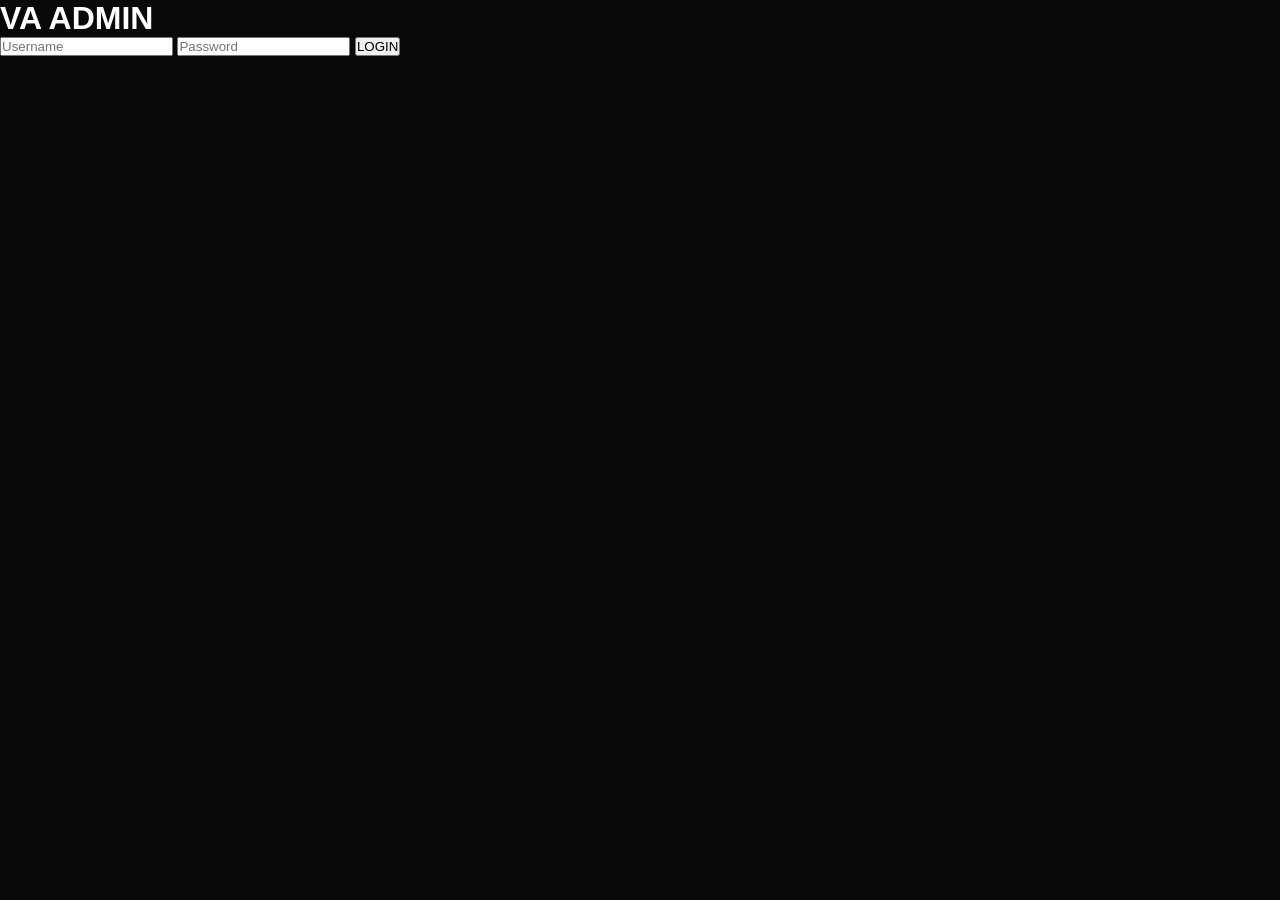
<file: dashboard.html>
<!DOCTYPE html>
<html lang="en">

<head>

<meta charset="UTF-8">

<meta name="viewport" content="width=device-width, initial-scale=1.0">

<title>VA Admin Dashboard</title>

<link rel="stylesheet" href="dashboard.css">

<link rel="preconnect" href="https://fonts.googleapis.com">

<link href="https://fonts.googleapis.com/css2?family=Poppins:wght@300;400;500;600;700&display=swap" rel="stylesheet">

</head>

<body>

<div class="sidebar">

<h2>VA</h2>

<a href="#">Dashboard</a>

<a href="#">Orders</a>

<a href="#">Products</a>

<a href="#">Customers</a>

<a href="#">Settings</a>

</div>

<div class="main">

<h1>Dashboard</h1>

<div class="cards">

<div class="card">

<h3>Total Orders</h3>

<p id="ordersCount">0</p>

</div>

<div class="card">

<h3>Total Products</h3>

<p id="productsCount">0</p>

</div>

<div class="card">

<h3>Total Revenue</h3>

<p id="revenue">0 EGP</p>

</div>

</div>
<button onclick="clearOrders()" style="
padding:10px 20px;
background:red;
color:white;
border:none;
border-radius:8px;
cursor:pointer;
margin-bottom:20px;
">
Clear All Orders
</button>
<h2>Latest Orders</h2>

<table>

<thead>

<tr>

<th>Name</th>

<th>Phone</th>

<th>Total</th>

<th>Status</th>

</tr>

</thead>

<tbody id="ordersTable">

</tbody>

</table>

</div>

<script src="dashboard.js"></script>

</body>

</html>
</file>
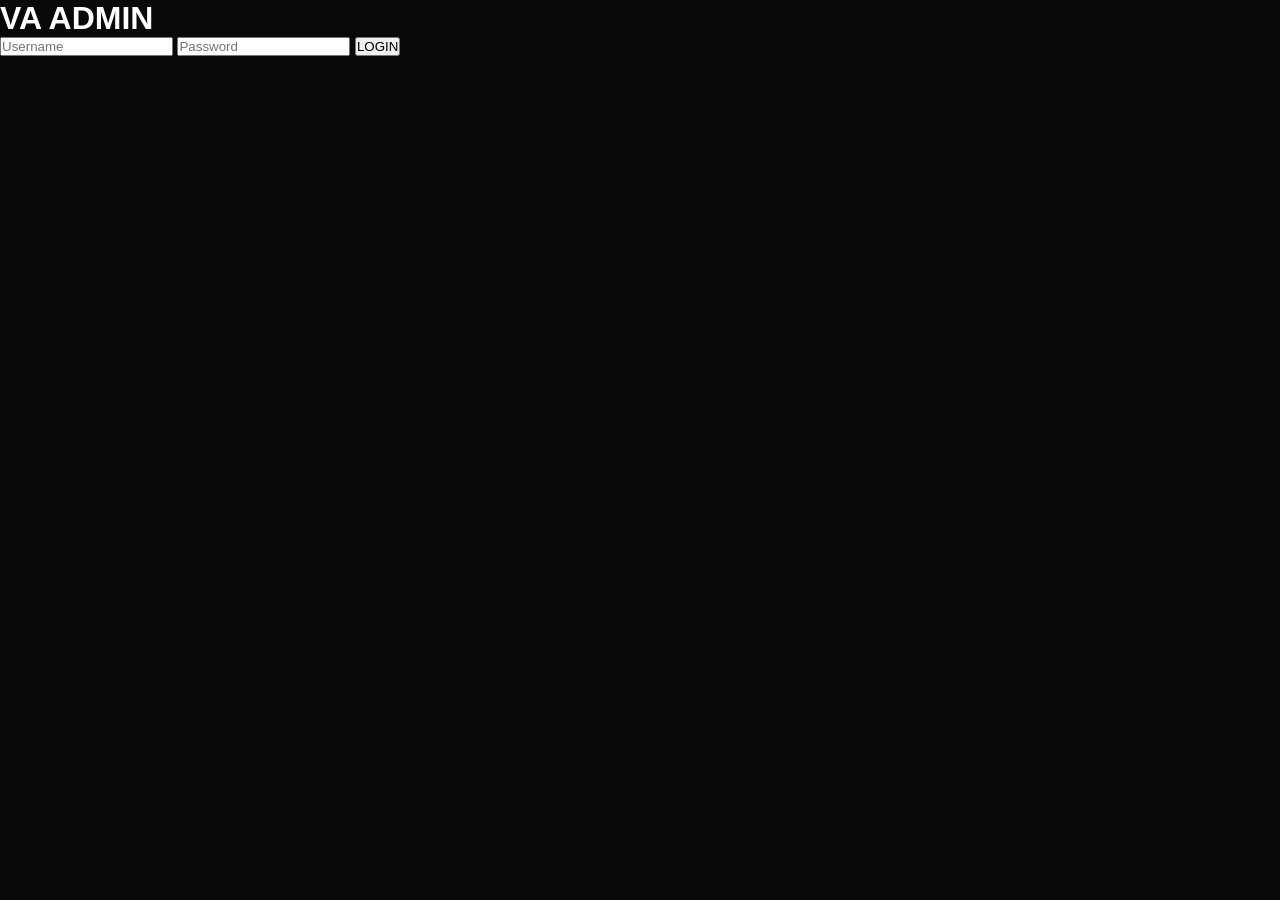
<file: login.html>
<!DOCTYPE html>

<html>

<head>

<title>Admin Login</title>

<link rel="stylesheet"

href="dashboard.css">

</head>

<body>

<div class="login">

<h1>

VA ADMIN

</h1>

<input

type="text"

id="username"

placeholder="Username">

<input

type="password"

id="password"

placeholder="Password">

<button

onclick="login()">

LOGIN

</button>

</div>

<script src="login.js"></script>

</body>

</html>
</file>
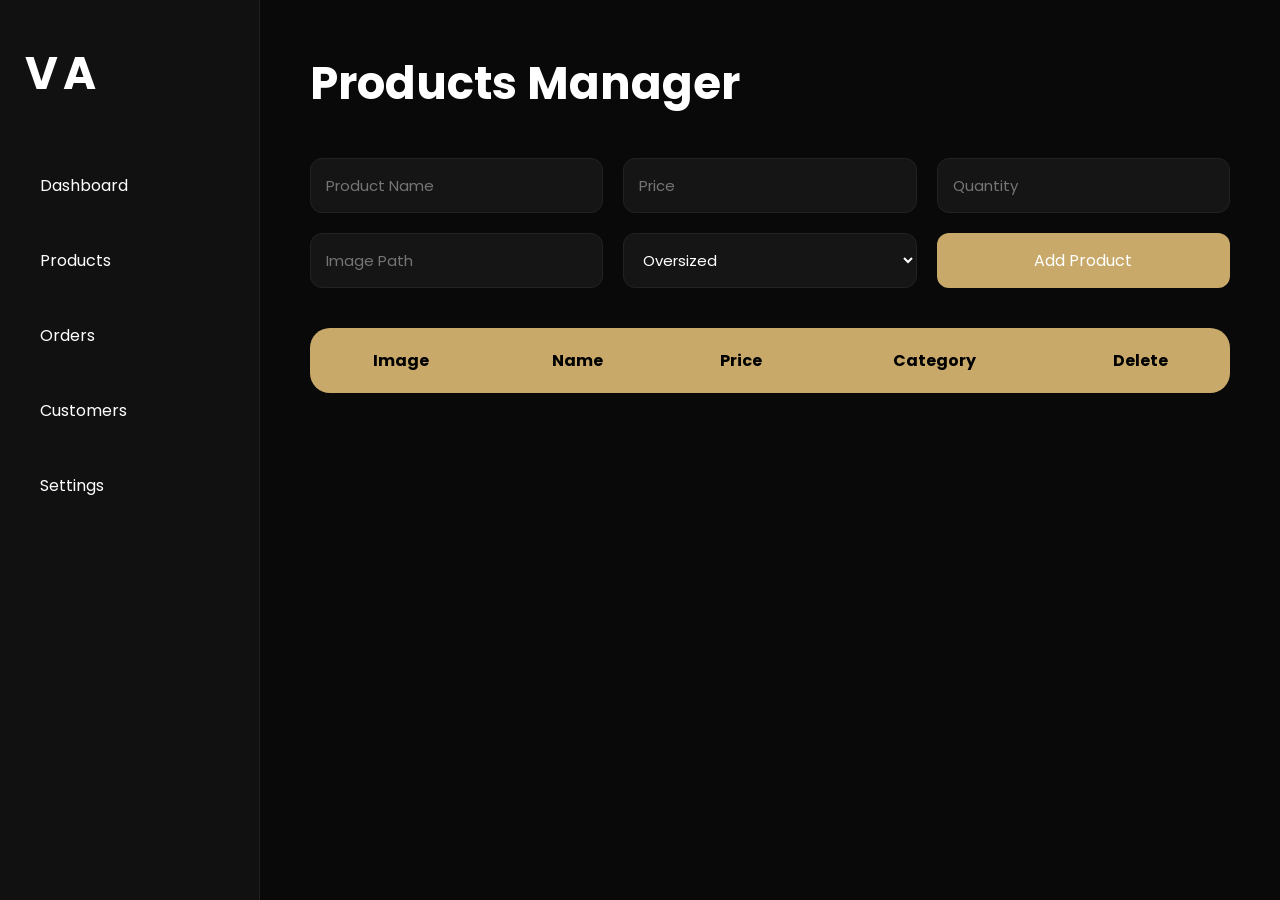
<file: products.html>
<!DOCTYPE html>
<html lang="en">

<head>

<meta charset="UTF-8">
<meta name="viewport" content="width=device-width, initial-scale=1.0">

<title>VA Products Manager</title>

<link rel="stylesheet" href="dashboard.css">
<link rel="stylesheet" href="products.css">

<link href="https://fonts.googleapis.com/css2?family=Poppins:wght@300;400;500;600;700&display=swap" rel="stylesheet">

</head>

<body>

<div class="sidebar">

<h2>VA</h2>

<a href="dashboard.html">Dashboard</a>

<a href="products.html" class="active">Products</a>

<a href="#">Orders</a>

<a href="#">Customers</a>

<a href="#">Settings</a>

</div>

<div class="main">

<h1>Products Manager</h1>

<form id="productForm" class="product-form">

<input
type="text"
id="productName"
placeholder="Product Name"
required>

<input
type="number"
id="productPrice"
placeholder="Price"
required>

<input
type="number"
id="productQuantity"
placeholder="Quantity"
required>

<input
type="text"
id="productImage"
placeholder="Image Path"
required>

<select
id="productCategory">

<option>Oversized</option>

<option>T-Shirt</option>

<option>Hoodie</option>

<option>Pants</option>

</select>

<button type="submit">

Add Product

</button>

</form>

<table>

<thead>

<tr>

<th>Image</th>

<th>Name</th>

<th>Price</th>

<th>Category</th>

<th>Delete</th>

</tr>

</thead>

<tbody id="productsTable">

</tbody>

</table>

</div>

<script src="products.js"></script>

</body>

</html>
</file>
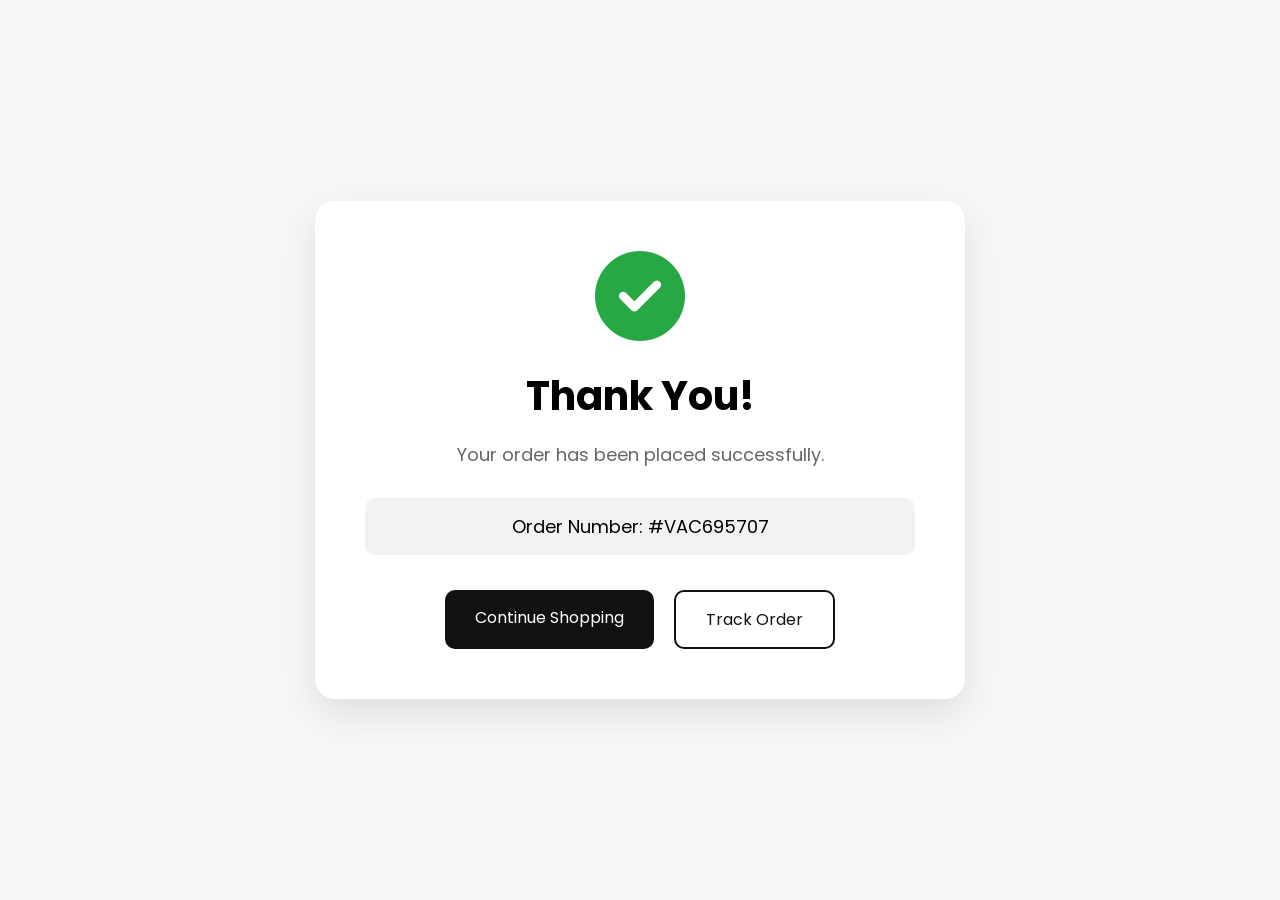
<file: success.html>
<!DOCTYPE html>
<html lang="en">

<head>

    <meta charset="UTF-8">
    <meta name="viewport" content="width=device-width, initial-scale=1.0">

    <title>Order Success | VAC Clothing</title>

    <link rel="stylesheet" href="success.css">

    <link href="https://fonts.googleapis.com/css2?family=Poppins:wght@300;400;500;600;700&display=swap" rel="stylesheet">

    <link rel="stylesheet"
    href="https://cdnjs.cloudflare.com/ajax/libs/font-awesome/6.5.2/css/all.min.css">

</head>

<body>

<div class="success-container">

    <div class="icon">
        <i class="fa-solid fa-circle-check"></i>
    </div>

    <h1>Thank You!</h1>

    <p>
        Your order has been placed successfully.
    </p>

    <div class="order-number">
        Order Number:
        <span id="orderNumber"></span>
    </div>

    <div class="buttons">

        <a href="shop.html" class="btn">
            Continue Shopping
        </a>

        <a href="orders.html" class="btn secondary">
            Track Order
        </a>

    </div>

</div>

<script src="success.js"></script>

</body>
</html>
</file>
<file: dashboard.css>
/* ===========================
VA ADMIN DASHBOARD
=========================== */

*{

margin:0;
padding:0;
box-sizing:border-box;
font-family:"Poppins",sans-serif;

}

:root{

--black:#090909;
--card:#151515;
--gold:#C8A96A;
--gray:#9a9a9a;

}

body{

background:var(--black);
color:white;

display:flex;

min-height:100vh;

}

/* Sidebar */

.sidebar{

width:260px;

background:#111;

padding:40px 25px;

display:flex;

flex-direction:column;

gap:20px;

border-right:1px solid #222;

}

.sidebar h2{

font-size:45px;

letter-spacing:5px;

margin-bottom:30px;

}

.sidebar a{

text-decoration:none;

color:white;

padding:15px;

border-radius:12px;

transition:.3s;

}

.sidebar a:hover{

background:var(--gold);

color:black;

}

/* Main */

.main{

flex:1;

padding:50px;

}

.main h1{

font-size:45px;

margin-bottom:40px;

}

/* Cards */

.cards{

display:grid;

grid-template-columns:repeat(auto-fit,minmax(250px,1fr));

gap:25px;

margin-bottom:60px;

}

.card{

background:var(--card);

padding:30px;

border-radius:20px;

border:1px solid #222;

transition:.4s;

}

.card:hover{

transform:translateY(-8px);

border-color:var(--gold);

}

.card h3{

margin-bottom:15px;

font-size:20px;

color:#ccc;

}

.card p{

font-size:35px;

font-weight:bold;

color:var(--gold);

}

/* Table */

table{

width:100%;

border-collapse:collapse;

margin-top:30px;

background:#111;

border-radius:20px;

overflow:hidden;

}

thead{

background:var(--gold);

color:black;

}

th{

padding:20px;

}

td{

padding:20px;

text-align:center;

border-bottom:1px solid #222;

}

tr:hover{

background:#191919;

}

/* Status */

.pending{

color:orange;

font-weight:bold;

}

.shipped{

color:deepskyblue;

font-weight:bold;

}

.delivered{

color:limegreen;

font-weight:bold;

}

/* Responsive */

@media(max-width:900px){

body{

flex-direction:column;

}

.sidebar{

width:100%;

flex-direction:row;

flex-wrap:wrap;

justify-content:center;

}

.main{

padding:25px;

}

.cards{

grid-template-columns:1fr;

}

table{

font-size:13px;

}

}
</file>
<file: products.css>
/* ===========================
   PRODUCTS MANAGER
=========================== */

.product-form{

display:grid;

grid-template-columns:repeat(auto-fit,minmax(220px,1fr));

gap:20px;

margin-bottom:40px;

}

.product-form input,
.product-form select{

padding:15px;

border:none;

outline:none;

background:#151515;

color:white;

border-radius:12px;

border:1px solid #222;

font-size:15px;

}

.product-form input:focus,
.product-form select:focus{

border-color:#C8A96A;

}

.product-form button{

background:#C8A96A;

color:white;

border:none;

border-radius:12px;

cursor:pointer;

font-size:16px;

transition:.4s;

}

.product-form button:hover{

background:white;

color:black;

}

table img{

width:80px;

height:80px;

object-fit:cover;

border-radius:10px;

}

.delete-btn{

padding:10px 18px;

border:none;

background:#d63031;

color:white;

border-radius:10px;

cursor:pointer;

transition:.3s;

}

.delete-btn:hover{

background:#ff3b3b;

}
</file>
<file: success.css>
*{
    margin:0;
    padding:0;
    box-sizing:border-box;
    font-family:'Poppins',sans-serif;
}

body{
    background:#f7f7f7;
    display:flex;
    justify-content:center;
    align-items:center;
    min-height:100vh;
}

.success-container{
    width:90%;
    max-width:650px;
    background:#fff;
    border-radius:20px;
    padding:50px;
    text-align:center;
    box-shadow:0 15px 40px rgba(0,0,0,.1);
}

.icon i{
    font-size:90px;
    color:#28a745;
    margin-bottom:25px;
}

h1{
    font-size:40px;
    margin-bottom:15px;
}

p{
    color:#666;
    font-size:18px;
    margin-bottom:30px;
}

.order-number{
    background:#f2f2f2;
    padding:15px;
    border-radius:10px;
    font-size:18px;
    margin-bottom:35px;
}

.buttons{
    display:flex;
    justify-content:center;
    gap:20px;
    flex-wrap:wrap;
}

.btn{
    background:#111;
    color:#fff;
    text-decoration:none;
    padding:15px 30px;
    border-radius:10px;
    transition:.3s;
}

.btn:hover{
    background:#333;
}

.secondary{
    background:#fff;
    color:#111;
    border:2px solid #111;
}

.secondary:hover{
    background:#111;
    color:#fff;
}
</file>
